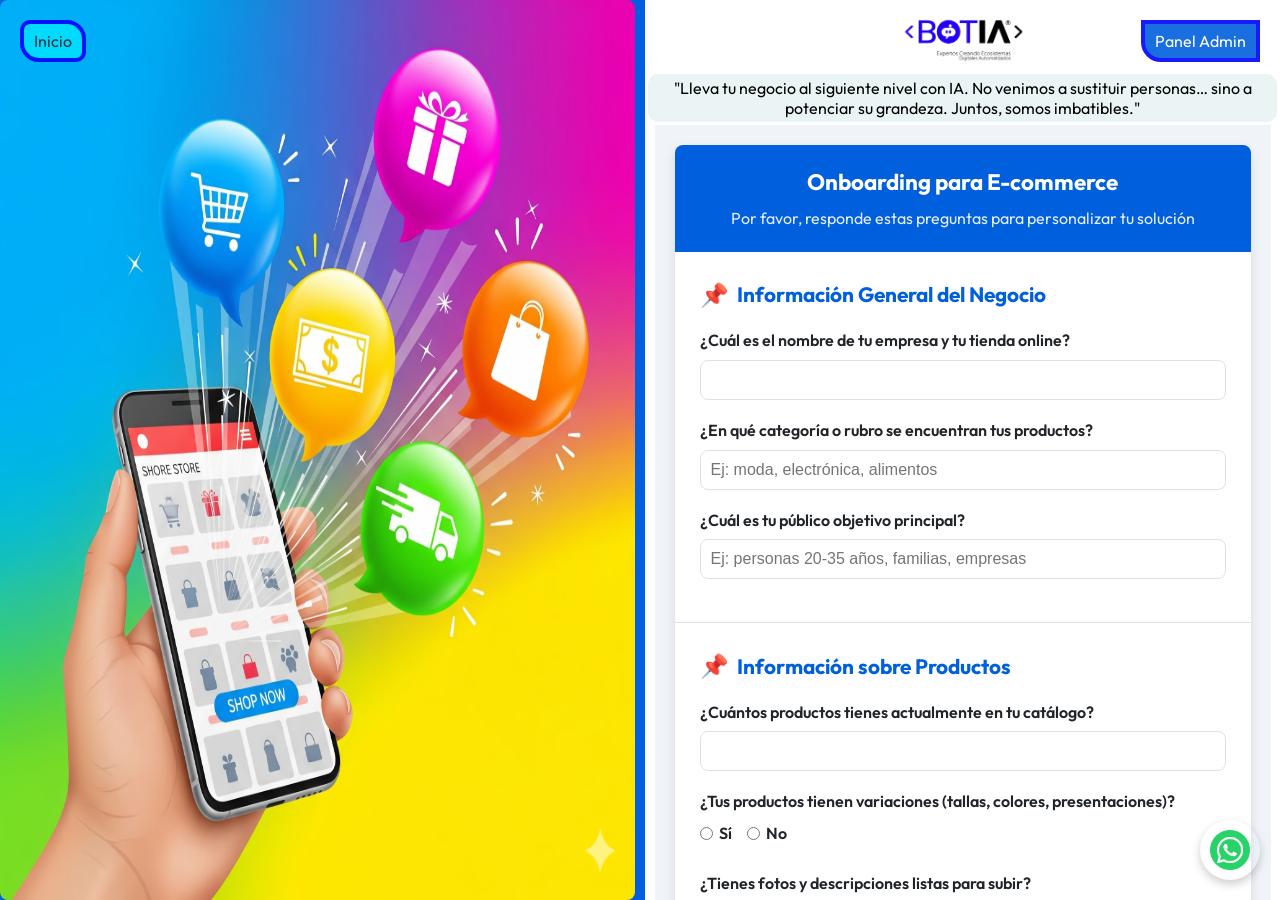
<file: ecommerce.html>
<!DOCTYPE html>
<html lang="en">
  <head>
    <meta charset="UTF-8" />
    <meta name="viewport" content="width=device-width, initial-scale=1.0" />
    <link rel="stylesheet" href="./css/ecommerce.css" />
    <title>Onboarding E-commerce - Botia.tech</title>
    <link rel="preconnect" href="https://fonts.googleapis.com" />
    <link rel="preconnect" href="https://fonts.gstatic.com" crossorigin />
    <link
      href="https://fonts.googleapis.com/css2?family=Outfit:wght@100..900&display=swap"
      rel="stylesheet"
    />
    <link
      href="https://cdn.jsdelivr.net/npm/bootstrap-icons@1.11.0/font/bootstrap-icons.css"
      rel="stylesheet"
    />
  </head>
  <body>
    <main>
      <article class="slider-box">
        <ul>
          <li><img src="./img/slider26.avif" alt="" /></li>
          <li><img src="./img/slider27.jpg" alt="" /></li>
          <li><img src="./img/slider23.jpg" alt="" /></li>
          <li><img src="./img/slider11.jpg" alt="" /></li>
        </ul>
      </article>

      <article class="art2">
        <div class="logo-container">
          <img src="./img/mejor.png" alt="" />
        </div>
        <div class="parrafo">
          <p>
            "Lleva tu negocio al siguiente nivel con IA. No venimos a sustituir
            personas… sino a potenciar su grandeza. Juntos, somos imbatibles."
          </p>
        </div>

        <!-- Acceso al dashboard -->
        <a href="./index.html" class="boton1-panel">Inicio</a>

        <a href="./dashboard.html" class="boton-panel">Panel Admin</a>

        <a
          href="https://wa.me/+51977446314?text=Hola%2C%20quiero%20m%C3%A1s%20informaci%C3%B3n%20sobre%20Botia.tech"
          class="whatsapp-btn"
          title="Chatea con nosotros por WhatsApp"
          target="_blank"
        >
          <img src="./img/social.png" alt="WhatsApp" />
        </a>

        <div class="cards">
          <div class="container">
            <header>
              <h1>Onboarding para E-commerce</h1>
              <p>
                Por favor, responde estas preguntas para personalizar tu
                solución
              </p>
            </header>

            <form id="onboardingForm">
              <!-- Información general del negocio -->
              <section class="form-section">
                <h2>Información General del Negocio</h2>
                <div class="form-group">
                  <label for="nombreEmpresa"
                    >¿Cuál es el nombre de tu empresa y tu tienda online?</label
                  >
                  <input
                    type="text"
                    id="nombreEmpresa"
                    name="nombreEmpresa"
                    required
                  />
                </div>
                <div class="form-group">
                  <label for="rubro"
                    >¿En qué categoría o rubro se encuentran tus
                    productos?</label
                  >
                  <input
                    type="text"
                    id="rubro"
                    name="rubro"
                    placeholder="Ej: moda, electrónica, alimentos"
                    required
                  />
                </div>
                <div class="form-group">
                  <label for="publico"
                    >¿Cuál es tu público objetivo principal?</label
                  >
                  <input
                    type="text"
                    id="publico"
                    name="publico"
                    placeholder="Ej: personas 20-35 años, familias, empresas"
                    required
                  />
                </div>
              </section>

              <!-- Información sobre productos -->
              <section class="form-section">
                <h2>Información sobre Productos</h2>
                <div class="form-group">
                  <label for="cantidadProductos"
                    >¿Cuántos productos tienes actualmente en tu
                    catálogo?</label
                  >
                  <input
                    type="number"
                    id="cantidadProductos"
                    name="cantidadProductos"
                    min="1"
                    required
                  />
                </div>
                <div class="form-group">
                  <label
                    >¿Tus productos tienen variaciones (tallas, colores,
                    presentaciones)?</label
                  >
                  <div class="radio-group">
                    <label class="radio-option"
                      ><input
                        type="radio"
                        name="variaciones"
                        value="Sí"
                        required
                      />
                      Sí</label
                    >
                    <label class="radio-option"
                      ><input type="radio" name="variaciones" value="No" />
                      No</label
                    >
                  </div>
                </div>
                <div class="form-group">
                  <label
                    >¿Tienes fotos y descripciones listas para subir?</label
                  >
                  <div class="radio-group">
                    <label class="radio-option"
                      ><input
                        type="radio"
                        name="contenidoListo"
                        value="Sí"
                        required
                      />
                      Sí</label
                    >
                    <label class="radio-option"
                      ><input type="radio" name="contenidoListo" value="No" />
                      No</label
                    >
                  </div>
                </div>
              </section>

              <!-- Plataforma y operaciones -->
              <section class="form-section">
                <h2>Plataforma y Operaciones</h2>
                <div class="form-group">
                  <label for="plataforma"
                    >¿En qué plataforma está tu tienda online?</label
                  >
                  <input
                    type="text"
                    id="plataforma"
                    name="plataforma"
                    placeholder="Ej: Shopify, WooCommerce, Mercado Libre, personalizada"
                    required
                  />
                </div>
                <div class="form-group">
                  <label for="inventario">¿Cómo gestionas tu inventario?</label>
                  <select id="inventario" name="inventario" required>
                    <option value="">Selecciona una opción</option>
                    <option value="excel">Con Excel o Google Sheets</option>
                    <option value="sistema">
                      Con un sistema (ERP, POS, etc.)
                    </option>
                    <option value="manual">
                      Manualmente (sin registro digital)
                    </option>
                    <option value="ninguno">No tengo control formal</option>
                  </select>
                </div>
                <div class="form-group">
                  <label for="pedidosMensuales"
                    >¿Cuántos pedidos haces en promedio por mes?</label
                  >
                  <input
                    type="number"
                    id="pedidosMensuales"
                    name="pedidosMensuales"
                    min="0"
                    placeholder="Ej: 50, 100, 500"
                    required
                  />
                </div>
              </section>

              <!-- Procesos de compra -->
              <section class="form-section">
                <h2>Procesos de Compra y Logística</h2>
                <div class="form-group">
                  <label for="metodosPago">Métodos de pago que aceptas</label>
                  <input
                    type="text"
                    id="metodosPago"
                    name="metodosPago"
                    placeholder="Ej: tarjeta, Yape, Plin, transferencia, contra entrega"
                    required
                  />
                </div>
                <div class="form-group">
                  <label for="politicaEnvios"
                    >Política de envíos (cobertura, tiempos, costos)</label
                  >
                  <textarea
                    id="politicaEnvios"
                    name="politicaEnvios"
                    placeholder="Ej: Envíos a todo Perú, 2-5 días hábiles, desde S/8.90"
                    required
                  ></textarea>
                </div>
                <div class="form-group">
                  <label for="logistica"
                    >¿Con qué empresas de envíos trabajas?</label
                  >
                  <input
                    type="text"
                    id="logistica"
                    name="logistica"
                    placeholder="Ej: Olva Courier, Shalom, Serpost, Fashtech"
                    required
                  />
                </div>
                <div class="form-group">
                  <label for="politicaCambios"
                    >Política de devoluciones o cambios</label
                  >
                  <textarea
                    id="politicaCambios"
                    name="politicaCambios"
                    placeholder="Ej: Cambios en 30 días, producto sin usar y con etiqueta"
                    required
                  ></textarea>
                </div>
              </section>

              <!-- Atención al cliente -->
              <section class="form-section">
                <h2>Atención al Cliente y Experiencia</h2>
                <div class="form-group">
                  <label for="dudasFrecuentes"
                    >Dudas frecuentes de tus clientes antes de comprar</label
                  >
                  <textarea
                    id="dudasFrecuentes"
                    name="dudasFrecuentes"
                    placeholder="Ej: ¿Qué talla me queda? ¿Tienen garantía? ¿Cuándo llega mi pedido?"
                    required
                  ></textarea>
                </div>
                <div class="form-group">
                  <label for="canalesSoporte"
                    >Canales de soporte actuales</label
                  >
                  <input
                    type="text"
                    id="canalesSoporte"
                    name="canalesSoporte"
                    placeholder="Ej: WhatsApp, email, redes sociales"
                    required
                  />
                </div>
                <div class="form-group">
                  <label for="fidelizacion"
                    >¿Tienes alguna estrategia para fidelizar clientes o
                    seguimiento postventa?</label
                  >
                  <textarea
                    id="fidelizacion"
                    name="fidelizacion"
                    placeholder="Ej: correos de agradecimiento, descuentos, programa de referidos"
                  ></textarea>
                </div>
              </section>

              <button type="submit">Enviar Respuestas</button>
            </form>

            <div class="success-message" id="successMessage">
              <h2>¡Gracias por tu información!</h2>
              <p>
                Tu código de referencia es:
                <strong id="referenceCode">BOT-2024-XXXX</strong>
              </p>
              <p>
                Pronto nos contactaremos contigo para personalizar tu solución.
              </p>
              <div style="margin-top: 20px">
                <a
                  href="dashboard.html"
                  style="
                    background: #005fdd;
                    color: white;
                    padding: 12px 24px;
                    text-decoration: none;
                    border-radius: 8px;
                    display: inline-block;
                    font-weight: bold;
                  "
                >
                  <i class="bi bi-speedometer2"></i> Ver Dashboard
                </a>
                <a
                  href="index.html"
                  style="
                    background: #6c757d;
                    color: white;
                    padding: 12px 24px;
                    text-decoration: none;
                    border-radius: 8px;
                    display: inline-block;
                    font-weight: bold;
                    margin-left: 10px;
                  "
                >
                  <i class="bi bi-house"></i> Volver al Inicio
                </a>
              </div>
            </div>
          </div>
        </div>
      </article>
    </main>

    <!-- USAR ARCHIVO EXTERNO EN LUGAR DE CÓDIGO INLINE -->
    <script src="./javascript/ecommerce.js"></script>
  </body>
</html>
</file>
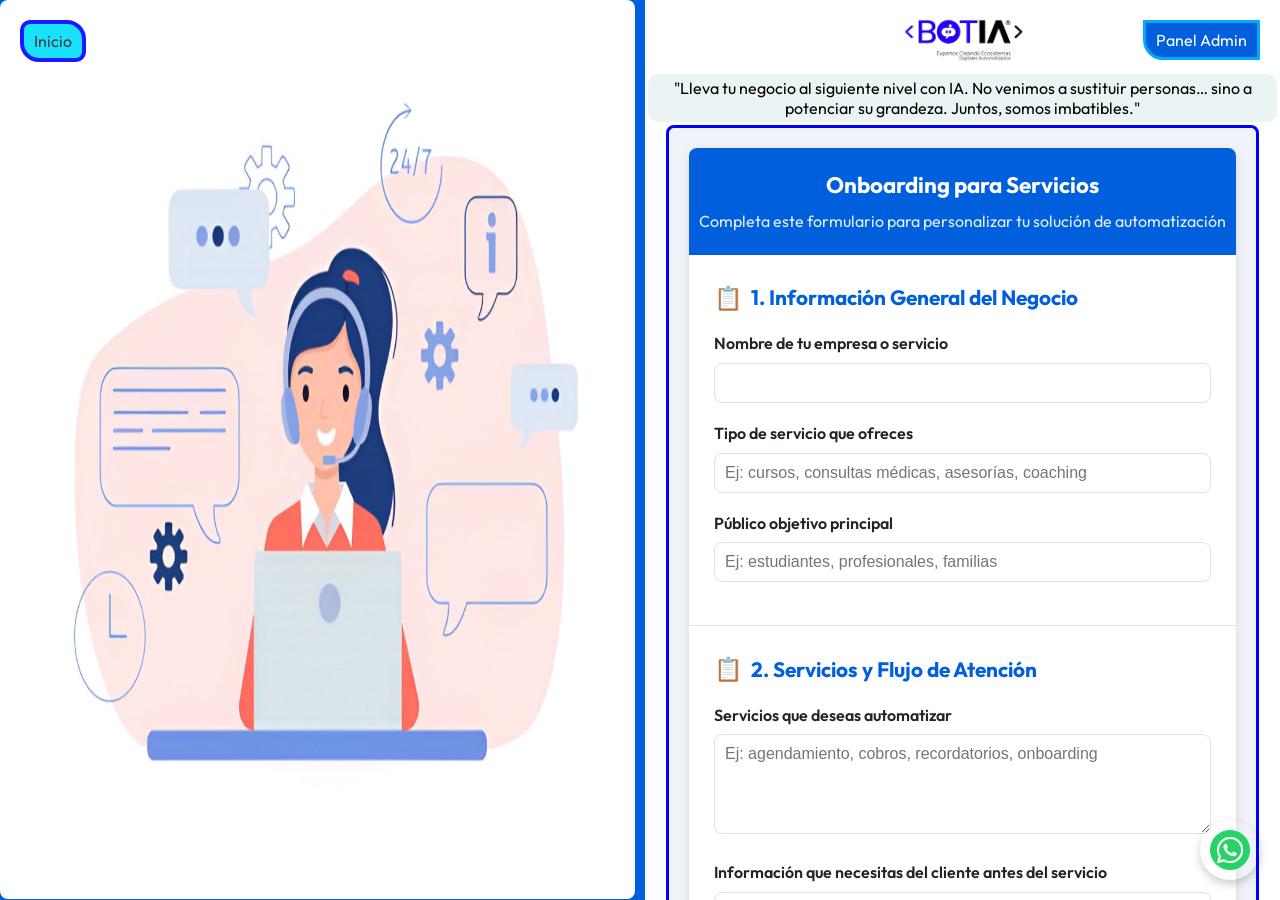
<file: servicio.html>
<!DOCTYPE html>
<html lang="en">
  <head>
    <meta charset="UTF-8" />
    <meta name="viewport" content="width=device-width, initial-scale=1.0" />
    <link rel="stylesheet" href="./css/servicio.css" />
    <title>Onboarding Servicios - Botia.tech</title>
    <link rel="preconnect" href="https://fonts.googleapis.com" />
    <link rel="preconnect" href="https://fonts.gstatic.com" crossorigin />
    <link href="https://fonts.googleapis.com/css2?family=Outfit:wght@100..900&display=swap" rel="stylesheet" />
    <link href="https://cdn.jsdelivr.net/npm/bootstrap-icons@1.11.0/font/bootstrap-icons.css" rel="stylesheet">
  </head>
  <body>
    <main>
      <article class="slider-box">
        <ul>
          <li><img src="./img/slider24.jpg" alt="" /></li>
          <li><img src="./img/slider25.jpg" alt="" /></li>
          <li><img src="./img/slider30.jpeg" alt="" /></li>
          <li><img src="./img/slider11.jpg" alt="" /></li>
        </ul>
      </article>
      <article class="art2">
         <a href="./index.html" class="boton1-panel">Inicio</a>

        <a href="./dashboard.html" class="boton-panel">Panel Admin</a>

        <a
          href="https://wa.me/+51977446314?text=Hola%2C%20quiero%20m%C3%A1s%20informaci%C3%B3n%20sobre%20Botia.tech"
          class="whatsapp-btn"
          title="Chatea con nosotros por WhatsApp"
          target="_blank"
        >
          <img src="./img/social.png" alt="WhatsApp" />
        </a>


        <div class="logo-container">
          <img src="./img/mejor.png" alt="" />
        </div>
        <div class="parrafo">
          <p>
            "Lleva tu negocio al siguiente nivel con IA. No venimos a sustituir
            personas… sino a potenciar su grandeza. Juntos, somos imbatibles."
          </p>
        </div>
        
        <!-- Acceso al dashboard -->
        

        <div class="cards">
           <div class="container">
    <header>
      <h1>Onboarding para Servicios</h1>
      <p>Completa este formulario para personalizar tu solución de automatización</p>
    </header>

    <form id="onboardingForm">
      <!-- Sección 1: Información General del Negocio -->
      <section class="form-section">
        <h2>1. Información General del Negocio</h2>
        <div class="form-group">
          <label for="nombreEmpresa">Nombre de tu empresa o servicio</label>
          <input type="text" id="nombreEmpresa" name="nombreEmpresa" required />
        </div>
        <div class="form-group">
          <label for="tipoServicio">Tipo de servicio que ofreces</label>
          <input type="text" id="tipoServicio" name="tipoServicio" placeholder="Ej: cursos, consultas médicas, asesorías, coaching" required />
        </div>
        <div class="form-group">
          <label for="publicoObjetivo">Público objetivo principal</label>
          <input type="text" id="publicoObjetivo" name="publicoObjetivo" placeholder="Ej: estudiantes, profesionales, familias" required />
        </div>
      </section>

      <!-- Sección 2: Servicios y Flujo de Atención -->
      <section class="form-section">
        <h2>2. Servicios y Flujo de Atención</h2>
        <div class="form-group">
          <label for="serviciosAutomatizar">Servicios que deseas automatizar</label>
          <textarea id="serviciosAutomatizar" name="serviciosAutomatizar" placeholder="Ej: agendamiento, cobros, recordatorios, onboarding" required></textarea>
        </div>
        <div class="form-group">
          <label for="infoCliente">Información que necesitas del cliente antes del servicio</label>
          <input type="text" id="infoCliente" name="infoCliente" placeholder="Ej: datos personales, motivo, presupuesto, documentos" />
        </div>
        <div class="form-group">
          <label for="pasosPrevios">¿Tu servicio requiere pasos previos antes de confirmarse?</label>
          <textarea id="pasosPrevios" name="pasosPrevios" placeholder="Ej: validación de horarios, pago inicial, envío de formularios"></textarea>
        </div>
        <div class="form-group">
          <label for="clientesMensuales">Clientes mensuales promedio</label>
          <input type="number" id="clientesMensuales" name="clientesMensuales" placeholder="Ej: 50" />
        </div>
        <div class="form-group">
          <label>¿Tienes un proceso estandarizado de bienvenida o seguimiento?</label>
          <div class="radio-group">
            <label class="radio-option"><input type="radio" name="procesoEstandarizado" value="Sí" required> Sí</label>
            <label class="radio-option"><input type="radio" name="procesoEstandarizado" value="No"> No</label>
            <label class="radio-option"><input type="radio" name="procesoEstandarizado" value="En proceso"> En proceso</label>
          </div>
        </div>
      </section>

      <!-- Sección 3: Agendamiento y Pagos -->
      <section class="form-section">
        <h2>3. Agendamiento y Gestión de Pagos</h2>
        <div class="form-group">
          <label for="gestionReservas">¿Cómo gestionas actualmente las reservas?</label>
          <input type="text" id="gestionReservas" name="gestionReservas" placeholder="Ej: llamadas, WhatsApp, calendario manual" required />
        </div>
        <div class="form-group">
          <label>¿Necesitas mostrar disponibilidad en tiempo real?</label>
          <div class="radio-group">
            <label class="radio-option"><input type="radio" name="horariosEnTiempoReal" value="Sí" required> Sí</label>
            <label class="radio-option"><input type="radio" name="horariosEnTiempoReal" value="No"> No</label>
          </div>
        </div>
        <div class="form-group">
          <label>¿Ofreces servicios con diferentes duraciones o precios?</label>
          <div class="radio-group">
            <label class="radio-option"><input type="radio" name="serviciosDiferentes" value="Sí" required> Sí</label>
            <label class="radio-option"><input type="radio" name="serviciosDiferentes" value="No"> No</label>
          </div>
        </div>
        <div class="form-group">
          <label for="metodosPago">Métodos de pago que aceptas</label>
          <input type="text" id="metodosPago" name="metodosPago" placeholder="Ej: tarjeta, transferencia, efectivo, Yape" required />
        </div>
        <div class="form-group">
          <label for="politicaCancelaciones">Política de cancelaciones o reprogramaciones</label>
          <textarea id="politicaCancelaciones" name="politicaCancelaciones" placeholder="Ej: hasta 24 horas antes, sin costo"></textarea>
        </div>
      </section>

      <!-- Sección 4: Atención al Cliente -->
      <section class="form-section">
        <h2>4. Atención al Cliente y Comunicación</h2>
        <div class="form-group">
          <label for="preguntasFrecuentes">Preguntas frecuentes antes de contratar</label>
          <textarea id="preguntasFrecuentes" name="preguntasFrecuentes" placeholder="Ej: duración, costo, modalidad online/presencial, requisitos"></textarea>
        </div>
        <div class="form-group">
          <label for="canalesAtencion">Canales de atención habituales</label>
          <input type="text" id="canalesAtencion" name="canalesAtencion" placeholder="Ej: WhatsApp, correo, web, redes sociales" required />
        </div>
        <div class="form-group">
          <label for="herramientasUsadas">Herramientas que usas actualmente</label>
          <input type="text" id="herramientasUsadas" name="herramientasUsadas" placeholder="Ej: Google Calendar, CRM, Trello, Zoom" />
        </div>
        <div class="form-group">
          <label>¿Te gustaría usar recordatorios automáticos o encuestas?</label>
          <div class="radio-group">
            <label class="radio-option"><input type="radio" name="automatizacionesDeseadas" value="Sí" required> Sí</label>
            <label class="radio-option"><input type="radio" name="automatizacionesDeseadas" value="No"> No</label>
          </div>
        </div>
      </section>

      <!-- Sección 5: Objetivos -->
      <section class="form-section">
        <h2>5. Objetivos y Expectativas</h2>
        <div class="form-group">
          <label for="objetivosAutomatizacion">¿Qué quieres mejorar con la automatización?</label>
          <textarea id="objetivosAutomatizacion" name="objetivosAutomatizacion" placeholder="Ej: ahorrar tiempo, reducir ausentismos, escalar sin más personal"></textarea>
        </div>
        <div class="form-group">
          <label for="planesCrecimiento">¿Tienes planes de crecimiento próximamente?</label>
          <textarea id="planesCrecimiento" name="planesCrecimiento" placeholder="Ej: nuevos servicios, expansión, más clientes"></textarea>
        </div>
      </section>

      <button type="submit">Enviar Respuestas</button>
    </form>

    <div class="success-message" id="successMessage">
      <h2>¡Gracias por completar el formulario!</h2>
      <p>Tu código de referencia es: <strong id="referenceCode">BOT-2024-XXXX</strong></p>
      <p>Pronto nos contactaremos contigo para personalizar tu solución de automatización.</p>
      <div style="margin-top: 20px;">
        <a href="dashboard.html" style="background: #005fdd; color: white; padding: 12px 24px; text-decoration: none; border-radius: 8px; display: inline-block; font-weight: bold;">
          <i class="bi bi-speedometer2"></i> Ver Dashboard
        </a>
        <a href="index.html" style="background: #6c757d; color: white; padding: 12px 24px; text-decoration: none; border-radius: 8px; display: inline-block; font-weight: bold; margin-left: 10px;">
          <i class="bi bi-house"></i> Volver al Inicio
        </a>
      </div>
    </div>
  </div>
        </div>
      </article>
    </main>

    <!-- USAR ARCHIVO EXTERNO EN LUGAR DE CÓDIGO INLINE -->
    <script src="./javascript/servicio.js"></script>
  </body>
</html>
</file>
<file: css/ecommerce.css>
:root {
  --primary: #005fdd;
  --primary-dark: #004bb8;
  --light: #f8f9fa;
  --dark: #212529;
  --gray: #6c757d;
  --border: #dee2e6;
  --radius: 8px;
  --shadow: 0 4px 12px rgba(0, 0, 0, 0.1);
  --font: "Segoe UI", Tahoma, Geneva, Verdana, sans-serif;
}

* {
  margin: 0;
  padding: 0;
  box-sizing: border-box;
  font-family: "Outfit", sans-serif;
}

main {
  background-color: #005fdd;
  width: 100%;
  height: auto;
  display: flex;
  flex-direction: row;
  gap: 10px;
}

.slider-box {
  width: 1280px;
  height: 100vh;
  overflow: hidden;
  flex: 1;
}

.slider-box ul {
  display: flex;
  padding: 0;
  width: 400%;
  animation: slide 20s infinite alternate ease-in-out;
}
.slider-box li {
  width: 100%;
  list-style: none;
  position: relative;
  display: flex;
}

.slider-box img {
  border-radius: 8px;
  width: 100%;
  height: 100vh;
}

@keyframes slide {
  0% {
    margin-left: 0;
  }
  20% {
    margin-left: 0;
  }

  25% {
    margin-left: -100%;
  }
  45% {
    margin-left: -100%;
  }

  50% {
    margin-left: -200%;
  }
  70% {
    margin-left: -200%;
  }

  75% {
    margin-left: -300%;
  }
  100% {
    margin-left: -300%;
  }
}
.logo-container {
  margin-top: 10px;
  animation: float 2s infinite ease-in-out;
}
.boton-panel {
  position: fixed;
  top: 20px;
  right: 20px;
  background-color: #005fdd;
  color: white;
  text-decoration: none;
  padding: 7px 10px;
  border-bottom-left-radius: 20px;
  border: 4px solid #00f;
  font-size: 16px;
  z-index: 1000;
  opacity: 0.9;
}

.boton-panel:hover {
  background-color: #000;
}
.boton1-panel {
  position: fixed;
  top: 20px;
  left: 20px;
  background-color: #00dffc;
  color: #352630;
  text-decoration: none;
  padding: 7px 10px;
  border-radius: 10px 19px;
  border: 4px solid #00f;
  font-size: 16px;
  z-index: 1000;
  opacity: 0.9;
}

.boton1-panel:hover {
  background-color: #000;
  color: white;
}
.whatsapp-btn {
  position: fixed;
  bottom: 20px;
  right: 20px;
  width: 60px;
  height: 60px;
  border-radius: 50%;
  display: flex;
  align-items: center;
  justify-content: center;
  box-shadow: 0 4px 10px rgba(0, 0, 0, 0.2);
  z-index: 1000;
  transition: transform 0.2s ease, background-color 0.3s ease;
}

.whatsapp-btn:hover {
  background-color: #09ac7e;
  transform: scale(1.1);
  border: 2px solid #000;
}

.whatsapp-btn img {
  width: 40px;
  height: 40px;
  object-fit: contain;
}

.art2 {
  width: 100%;
  height: 100vh;
  background-color: #fff;
  flex: 1;
  display: flex;
  flex-direction: column;
  align-items: center;
  overflow: auto;
}
.art2 img {
  width: 8rem;
}

@keyframes float {
  0%,
  100% {
    transform: translateY(0);
  }
  50% {
    transform: translateY(-10px);
  }
}
.parrafo {
  margin: 3px;
  background-color: #eaf4f4;
  padding: 4px;
  border-radius: 10px;
  text-align: center;
}
.cards {
  font-family: var(--font);
  background-color: #f0f4f8;
  color: var(--dark);
  line-height: 1.6;
  padding: 20px;
}
.container {
  max-width: 800px;
  margin: 0 auto;
  background: white;
  border-radius: var(--radius);
  box-shadow: var(--shadow);
  overflow: hidden;
}

header {
  background: var(--primary);
  color: white;
  padding: 20px 10px;
  text-align: center;
}

header h1 {
  font-size: 1.4rem;
  margin-bottom: 5px;
}

header p {
  font-size: 1rem;
  opacity: 0.9;
}

.form-section {
  padding: 25px;
  border-bottom: 1px solid var(--border);
}

.form-section:last-child {
  border-bottom: none;
}

.form-section h2 {
  color: var(--primary);
  margin-bottom: 15px;
  font-size: 1.3rem;
  display: flex;
  align-items: center;
  gap: 8px;
}

.form-section h2::before {
  content: "📌";
  font-size: 1.1em;
}

.form-group {
  margin-bottom: 18px;
}

label {
  display: block;
  margin-bottom: 6px;
  font-weight: 600;
  color: var(--dark);
}

input[type="text"],
input[type="number"],
textarea,
select {
  width: 100%;
  padding: 10px;
  border: 1px solid var(--border);
  border-radius: var(--radius);
  font-size: 1rem;
  font-family: var(--font);
}

textarea {
  min-height: 100px;
  resize: vertical;
}

.radio-group {
  display: flex;
  gap: 15px;
  flex-wrap: wrap;
}

.radio-option {
  display: flex;
  align-items: center;
  gap: 6px;
}

button {
  background: var(--primary);
  color: white;
  border: none;
  padding: 14px 24px;
  font-size: 1.1rem;
  border-radius: var(--radius);
  cursor: pointer;
  font-weight: 600;
  display: block;
  width: 100%;
  margin-top: 20px;
  transition: background 0.3s;
}

button:hover {
  background: var(--primary-dark);
}

.success-message {
  text-align: center;
  padding: 30px;
  background: #d4edda;
  color: #155724;
  border-radius: var(--radius);
  display: none;
}
</file>
<file: css/servicio.css>
:root {
  --primary: #005fdd;
  --primary-dark: #004bb8;
  --light: #f8f9fa;
  --dark: #212529;
  --gray: #6c757d;
  --border: #dee2e6;
  --radius: 8px;
  --shadow: 0 4px 12px rgba(0, 0, 0, 0.1);
  --font: "Segoe UI", Tahoma, Geneva, Verdana, sans-serif;
}

* {
  margin: 0;
  padding: 0;
  box-sizing: border-box;
  font-family: "Outfit", sans-serif;
}

main {
  background-color: #005fdd;
  width: 100%;
  height: auto;
  display: flex;
  flex-direction: row;
  gap: 10px;
}

.slider-box {
  width: 1280px;
  height: 100vh;
  overflow: hidden;
  flex: 1;
  ;
}

.slider-box ul {
  display: flex;
  padding: 0;
  width: 400%;
  animation: slide 20s infinite alternate ease-in-out;
}
.slider-box li {
  width: 100%;
  list-style: none;
  position: relative;
  display: flex;
}

.slider-box img {
  border-radius: 8px;
  width: 100%;
  height: 99.9vh;
}

@keyframes slide {
  0% {
    margin-left: 0;
  }
  20% {
    margin-left: 0;
  }

  25% {
    margin-left: -100%;
  }
  45% {
    margin-left: -100%;
  }

  50% {
    margin-left: -200%;
  }
  70% {
    margin-left: -200%;
  }

  75% {
    margin-left: -300%;
  }
  100% {
    margin-left: -300%;
  }
}
.logo-container {
  margin-top: 10px;
  animation: float 2s infinite ease-in-out;
}
.boton-panel {
  position: fixed;
  top: 20px;
  right: 20px;
  background-color: #005fdd;
  color: white;
  text-decoration: none;
  padding: 7px 10px;
  border-bottom-left-radius: 20px;
  border: 3px solid #0af;
  font-size: 16px;
  z-index: 1000;
  opacity: 1;
}

.boton-panel:hover {
  background-color: #000;
}
.boton1-panel {
  position: fixed;
  top: 20px;
  left: 20px;
  background-color: #00dffc;
  color: #352630;
  text-decoration: none;
  padding: 7px 10px;
  border-radius: 10px 19px;
  border: 4px solid #00f;
  font-size: 16px;
  z-index: 1000;
  opacity: 0.9;
}

.boton1-panel:hover {
  background-color: #000;
  color: white;
}
.whatsapp-btn {
  position: fixed;
  bottom: 20px;
  right: 20px;
  width: 60px;
  height: 60px;
  border-radius: 50%;
  display: flex;
  align-items: center;
  justify-content: center;
  box-shadow: 0 4px 10px rgba(0, 0, 0, 0.2);
  z-index: 1000;
  transition: transform 0.2s ease, background-color 0.3s ease;
}

.whatsapp-btn:hover {
  background-color: #09ac7e;
  transform: scale(1.1);
  border: 2px solid #000;
}

.whatsapp-btn img {
  width: 40px;
  height: 40px;
  object-fit: contain;
}


.art2 {
  width: 100%;
  height: 100vh;
  background-color: #fff;
  flex: 1;
  display: flex;
  flex-direction: column;
  align-items: center;
  overflow: auto;
}
.art2 img {
  width: 8rem;
}

@keyframes float {
  0%,
  100% {
    transform: translateY(0);
  }
  50% {
    transform: translateY(-10px);
  }
}
.parrafo {
  margin: 3px;
  background-color: #eaf4f4;
  padding: 4px;
  border-radius: 10px;
  text-align: center;
}

.cards {
  font-family: var(--font);
  background-color: #f0f4f8;
  color: var(--dark);
  line-height: 1.6;
  padding: 20px;
  border: 3px solid #00f;
  border-radius: 8px;
}

.container {
  max-width: 800px;
  margin: 0 auto;
  background: white;
  border-radius: var(--radius);
  box-shadow: var(--shadow);
  overflow: hidden;
}

header {
  background: var(--primary);
  color: white;
  padding: 20px 10px;
  text-align: center;
}

header h1 {
  font-size: 1.4rem;
  margin-bottom: 5px;
}

header p {
  font-size: 1rem;
  opacity: 0.9;
}

.form-section {
  padding: 25px;
  border-bottom: 1px solid var(--border);
}

.form-section:last-child {
  border-bottom: none;
}

.form-section h2 {
  color: var(--primary);
  margin-bottom: 15px;
  font-size: 1.3rem;
  display: flex;
  align-items: center;
  gap: 8px;
}

.form-section h2::before {
  content: "📋";
  font-size: 1.1em;
}

.form-group {
  margin-bottom: 18px;
}

label {
  display: block;
  margin-bottom: 6px;
  font-weight: 600;
  color: var(--dark);
}

input[type="text"],
input[type="number"],
select,
textarea {
  width: 100%;
  padding: 10px;
  border: 1px solid var(--border);
  border-radius: var(--radius);
  font-size: 1rem;
  font-family: var(--font);
}

textarea {
  min-height: 100px;
  resize: vertical;
}

.radio-group {
  display: flex;
  gap: 15px;
  flex-wrap: wrap;
}

.radio-option {
  display: flex;
  align-items: center;
  gap: 6px;
}

button {
  background: var(--primary);
  color: white;
  border: none;
  padding: 14px 24px;
  font-size: 1.1rem;
  border-radius: var(--radius);
  cursor: pointer;
  font-weight: 600;
  display: block;
  width: 100%;
  margin-top: 20px;
  transition: background 0.3s;
}

button:hover {
  background: var(--primary-dark);
}

.success-message {
  text-align: center;
  padding: 30px;
  background: #d4edda;
  color: #155724;
  border-radius: var(--radius);
  display: none;
}
</file>
